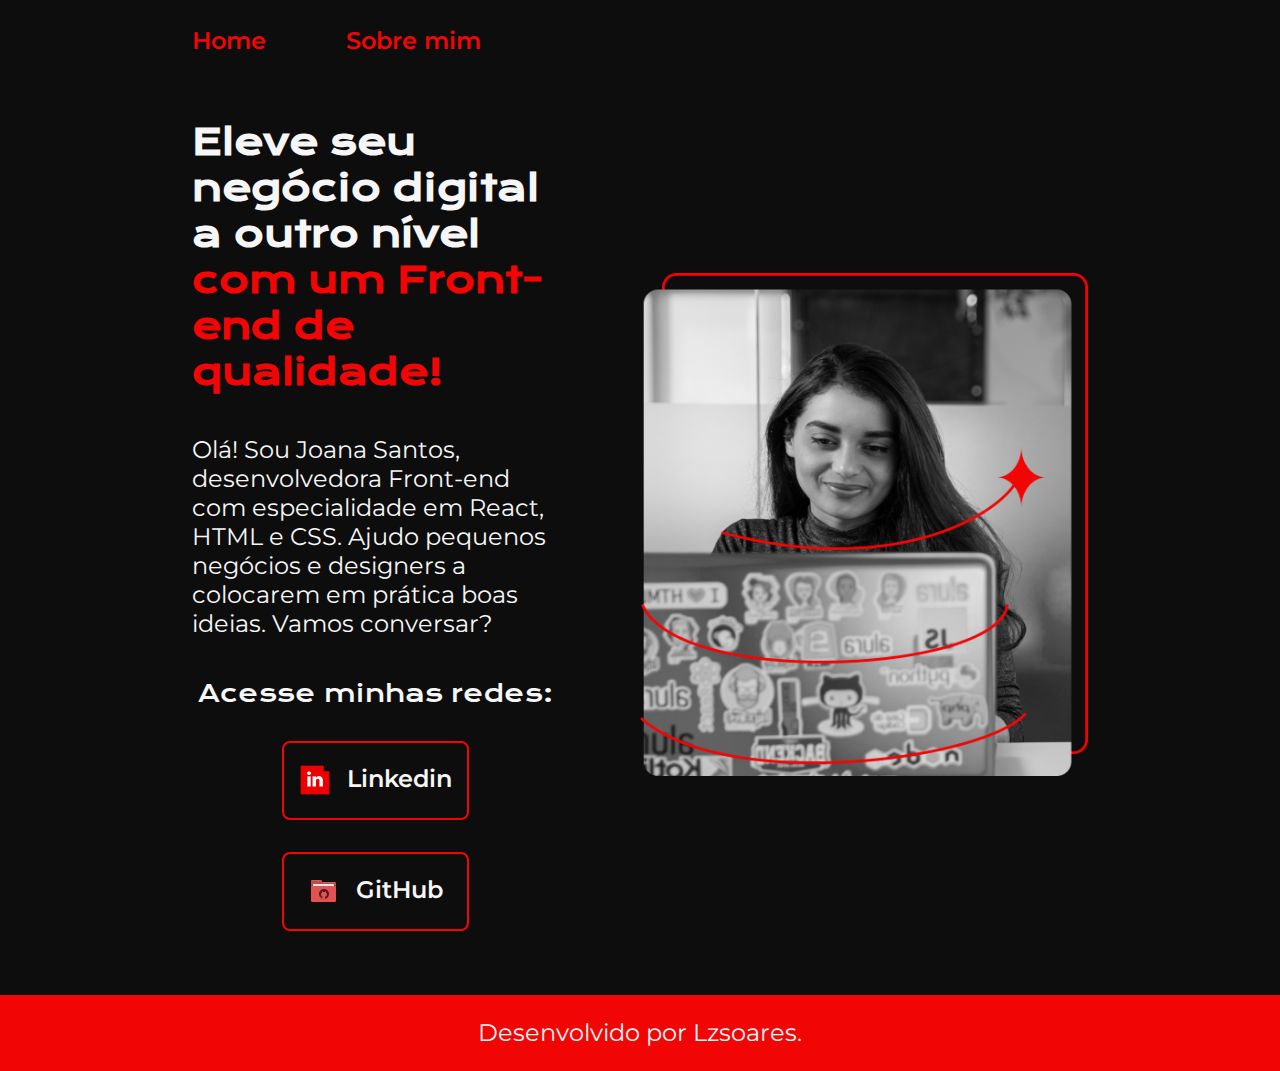
<file: index.html>
<!DOCTYPE html>
<html lang="pt-br">
<head>
    <meta charset="UTF-8">
    <meta http-equiv="X-UA-Compatible" content="IE=edge">
    <meta name="viewport" content="width=device-width, initial-scale=1.0">
    <title>Portfolio</title>
    <link rel="stylesheet" href="./styles/style.css">
</head>
<body>
    <header class="cabecalho">
        <nav class="cabecalho__menu">
            <a class="cabecalho__menu__link" href="index.html">Home</a>
            <a class="cabecalho__menu__link" href="about.html">Sobre mim</a>
        </nav>
    </header>
    <main class="apresentacao">
        <section class="apresentacao__conteudo">
            <h1 class="apresentacao__conteudo__titulo">Eleve seu negócio digital a outro nível <strong class="titulo-destaque">com um Front-end de qualidade!</strong></h1>
            <p class="apresentacao__conteudo__texto">Olá! Sou Joana Santos, desenvolvedora Front-end com especialidade em React, HTML e CSS. Ajudo pequenos negócios e designers a colocarem em prática boas ideias. Vamos conversar?</p>
            <div class="apresentacao__links">
                <h2 class="apresentacao__links__subtitulo">Acesse minhas redes:</h2>
                <a class="apresentacao__links__navegacao" href="https://www.linkedin.com">
                    <img src="assets/iconlinkedin.png" alt="Icone do Linkedin">
                    Linkedin
                </a>
                <a class="apresentacao__links__navegacao" href="https://github.com">
                    <img src="assets/icongithub.png" alt="Icone do GitHub">
                    GitHub
                </a>
            </div>
        </section>
        <img class="apresentacao__imagem" src="./assets/Imagem.png" alt="Foto da Joana Santos programando">
    </main>
    <footer class="rodape">
        <p>Desenvolvido por Lzsoares.</p>
    </footer>    
</body>
</html>
</file>
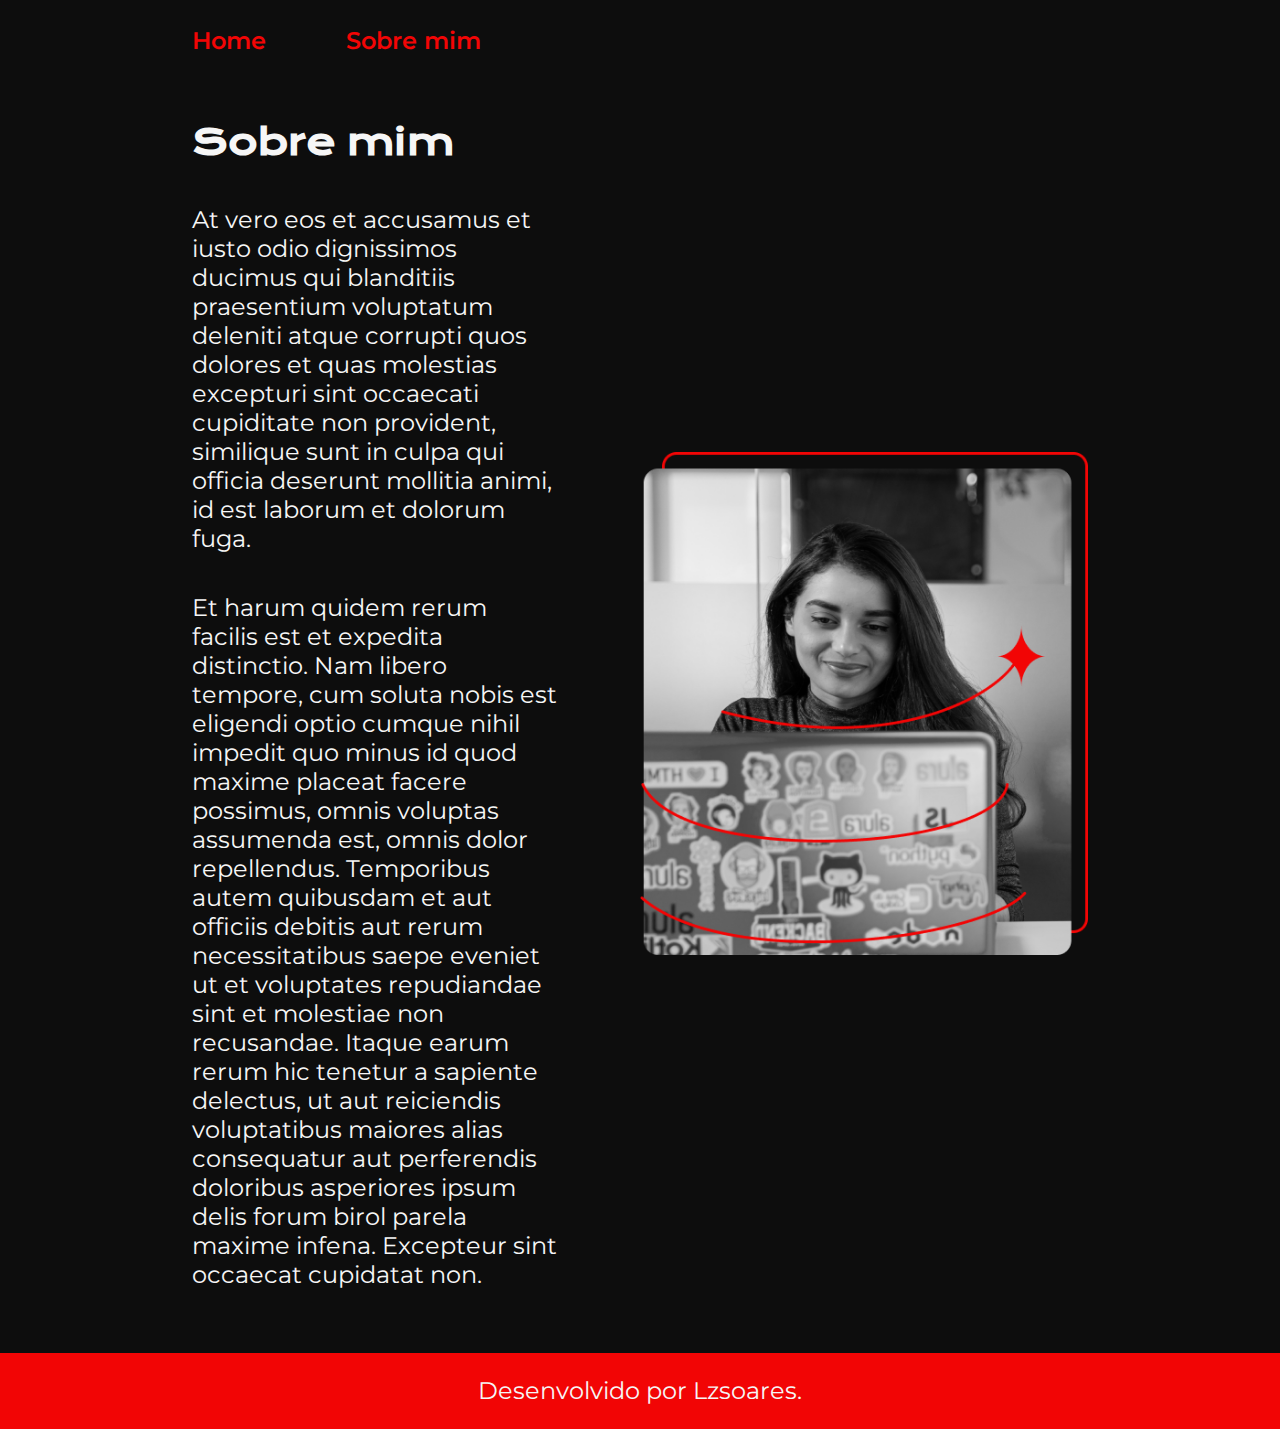
<file: about.html>
<!DOCTYPE html>
<html lang="pt-br">
<head>
    <meta charset="UTF-8">
    <meta http-equiv="X-UA-Compatible" content="IE=edge">
    <meta name="viewport" content="width=device-width, initial-scale=1.0">
    <title>Sobre mim</title>
    <link rel="stylesheet" href="./styles/style.css">
</head>
<body>
    <header class="cabecalho">
        <nav class="cabecalho__menu">
            <a class="cabecalho__menu__link" href="index.html">Home</a>
            <a class="cabecalho__menu__link" href="about.html">Sobre mim</a>
        </nav>
    </header>
    <main class="apresentacao">
        <section class="apresentacao__conteudo">
            <h1 class="apresentacao__conteudo__titulo">Sobre mim</h1>
            <p class="apresentacao__conteudo__texto">At vero eos et accusamus et iusto odio dignissimos ducimus qui blanditiis praesentium voluptatum deleniti atque corrupti quos dolores et quas molestias excepturi sint occaecati cupiditate non provident, similique sunt in culpa qui officia deserunt mollitia animi, id est laborum et dolorum fuga.</p>
            <p class="apresentacao__conteudo__texto">Et harum quidem rerum facilis est et expedita distinctio. Nam libero tempore, cum soluta nobis est eligendi optio cumque nihil impedit quo minus id quod maxime placeat facere possimus, omnis voluptas assumenda est, omnis dolor repellendus. Temporibus autem quibusdam et aut officiis debitis aut rerum necessitatibus saepe eveniet ut et voluptates repudiandae sint et molestiae non recusandae. Itaque earum rerum hic tenetur a sapiente delectus, ut aut reiciendis voluptatibus maiores alias consequatur aut perferendis doloribus asperiores ipsum delis forum birol parela maxime infena. Excepteur sint occaecat cupidatat non.
            </p>
        </section>
        <img class="apresentacao__imagem" src="./assets/Imagem.png" alt="Foto da Joana Santos programando">
    </main>
    <footer class="rodape">
        <p>Desenvolvido por Lzsoares.</p>
    </footer>
</body>
</html>
</file>
<file: styles/style.css>
@import url('https://fonts.googleapis.com/css2?family=Krona+One&display=swap');
@import url('https://fonts.googleapis.com/css2?family=Montserrat:wght@400;600&display=swap');

:root {
    --cor-primaria: #0D0D0D;
    --cor-secundaria: #f6f6f6;
    --cor-terciaria: #F20505;
    --cor-hover: #272727;

    --fonte-primaria: 'Krona One', sans-serif;
    --fonte-secundaria: 'Montserrat', sans-serif;
}

* {
    margin: 0;
    padding: 0;
}

body {
    box-sizing: border-box;
    background-color: var(--cor-primaria);
    color: var(--cor-secundaria);
}

.cabecalho {
    padding: 2% 0% 0% 15%;
}

.cabecalho__menu {
    display: flex;
    gap: 80px;
}

.cabecalho__menu__link {
    font-family: var(--fonte-secundaria);
    font-size: 1.5rem;
    font-weight: 600;
    color: var(--cor-terciaria);
    text-decoration: none;
}

.apresentacao {
    display: flex;
    gap: 82px;
    align-items: center;
    justify-content: space-between;
    padding: 5% 15%;
}

.apresentacao__conteudo {
    width: 50%;
    display: flex;
    flex-direction: column;
    gap: 40px;
}

.apresentacao__conteudo__titulo {
    font-size: 2.25rem;
    font-family: var(--fonte-primaria);
}

.titulo-destaque {
    color: var(--cor-terciaria);
}

.apresentacao__conteudo__texto {
    font-size: 1.5rem;
    font-family: var(--fonte-secundaria);
}

.apresentacao__links {
    display: flex;
    flex-direction: column;
    align-items: center;
    gap: 32px;
    justify-content: space-between;
}

.apresentacao__links__subtitulo {
    font-family: var(--fonte-primaria);
    font-weight: 400;
    font-size: 1.5rem;
}

.apresentacao__links__navegacao {
    display: flex;
    justify-content: center;
    gap: 16px;
    border: 2px solid var(--cor-terciaria);
    width: 50%;
    text-align: center;
    border-radius: 8px;
    font-family: var(--fonte-secundaria);
    font-weight: 600;
    font-size: 1.5rem;
    padding: 21.5px 0;
    text-decoration: none;
    color: var(--cor-secundaria);
}

.apresentacao__links__link:hover {
    background-color: var(--cor-hover);
}

.apresentacao__imagem {
    width: 50%;
}

.rodape {
    color: var(--cor-secundaria);
    padding: 23.64px;
    background-color: var(--cor-terciaria);
    font-family: var(--fonte-secundaria);
    font-size: 1.5rem;
    text-align: center;
}

@media (max-width: 1200px) {
    .cabecalho {
        padding: 10%;
    }

    .cabecalho__menu {
        justify-content: center;
    }

    .apresentacao {
        flex-direction: column-reverse;
        padding: 5%;
    }

    .apresentacao__conteudo {
        width: auto;
    }
}
</file>
